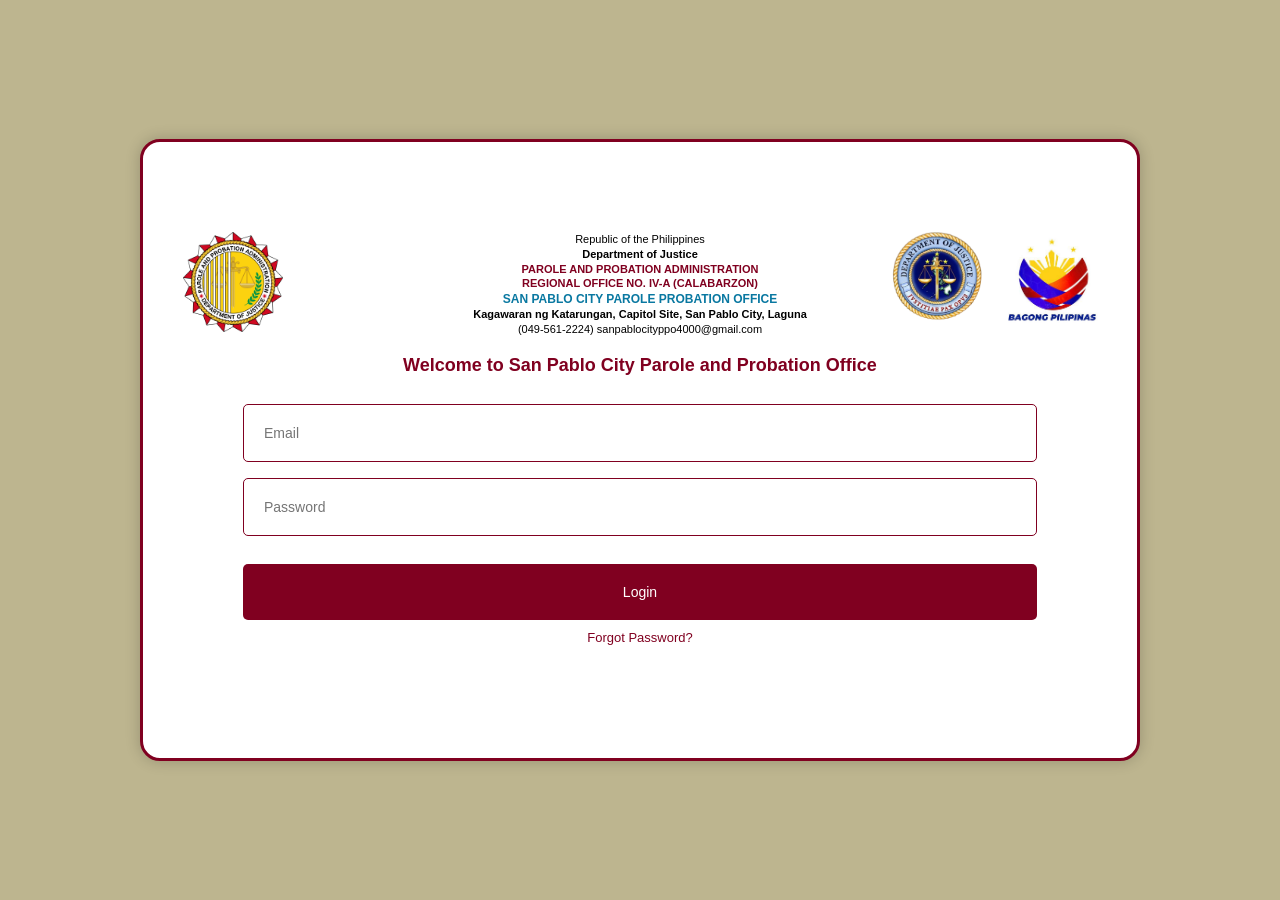
<file: index.html>
<!DOCTYPE html>
<html lang="en">
<head>
  <meta charset="UTF-8" />
  <meta name="viewport" content="width=device-width, initial-scale=1.0" />
  <title>Login - San Pablo City PPO</title>
  <link rel="stylesheet" href="login.css" />
  <link rel="icon" type="image/png" href="favicon.png">
</head>
<body>

  <div class="login-box">
    <div class="login-header">
      <img src="DOJ-PPA LOGO.png" alt="PPA Logo" class="login-logo-left" />

      <div class="login-header-text">
        <div>Republic of the Philippines</div>
        <div class="bold-line">Department of Justice</div>
        <div><strong>PAROLE AND PROBATION ADMINISTRATION</strong></div>
        <div><strong>REGIONAL OFFICE NO. IV-A (CALABARZON)</strong></div>
        <div class="main-office">SAN PABLO CITY PAROLE PROBATION OFFICE</div>
        <div class="bold-line">Kagawaran ng Katarungan, Capitol Site, San Pablo City, Laguna</div>
        <div>(049-561-2224) sanpablocityppo4000@gmail.com</div>
      </div>

      <img src="OIP.png" alt="Office Logo" class="login-logo-new" />
      <img src="doj.png" alt="DOJ Logo" class="login-logo-right" />
    </div>

    <h2>Welcome to San Pablo City Parole and Probation Office</h2>

    <input type="text" id="email" placeholder="Email" autocomplete="username" />
    <input type="password" id="password" placeholder="Password" autocomplete="current-password" />

    <button type="button" id="loginBtn" onclick="login()">Login</button>
    <p class="forgot-link" onclick="openForgot()">Forgot Password?</p>
  </div>

  <!-- FORGOT / RESET MODAL -->
  <div id="forgotModal" class="modal" style="display:none;">
    <div class="modal-content">
      <h3>Reset Password</h3>

      <!-- Step 1: Email -->
      <input type="text" id="otpEmail" placeholder="Enter your email" />
      <button type="button" id="sendOtpBtn" onclick="sendOTP()">Send OTP</button>

      <!-- Step 2: OTP -->
      <div id="otpSection" style="display:none; margin-top:10px;">
        <input type="text" id="otpInput" placeholder="Enter OTP" />
        <button type="button" id="verifyOtpBtn" onclick="verifyOTP()">Verify OTP</button>
      </div>

      <!-- Step 3: New Password -->
      <div id="resetSection" style="display:none; margin-top:10px;">
        <input type="password" id="newPassword" placeholder="New Password (min 8 characters)" />
        <input type="password" id="confirmPassword" placeholder="Confirm New Password" />
        <button type="button" id="resetPasswordBtn" onclick="resetPassword()">Reset Password</button>
      </div>

      <button type="button" class="close-btn" onclick="closeForgot()">Close</button>
    </div>
  </div>

  <script>
    const API_BASE = "https://doj-backend-inqm.onrender.com";

    let resetToken = "";
    let otpVerified = false;

    (function checkExistingLogin() {
      const token = localStorage.getItem("token");
      if (token) {
        // window.location.href = "masterlist.html";
      }
    })();

    function setButtonLoading(buttonId, isLoading, loadingText, normalText) {
      const btn = document.getElementById(buttonId);
      if (!btn) return;
      btn.disabled = isLoading;
      btn.textContent = isLoading ? loadingText : normalText;
    }

    function openForgot() {
      document.getElementById("forgotModal").style.display = "flex";
      resetForgotState(false);
    }

    function closeForgot() {
      document.getElementById("forgotModal").style.display = "none";
      resetForgotState(true);
    }

    function resetForgotState(clearEmail) {
      otpVerified = false;
      resetToken = "";

      if (clearEmail) document.getElementById("otpEmail").value = "";
      document.getElementById("otpInput").value = "";
      document.getElementById("newPassword").value = "";
      document.getElementById("confirmPassword").value = "";

      document.getElementById("otpSection").style.display = "none";
      document.getElementById("resetSection").style.display = "none";
    }

    async function safeJson(res) {
      try {
        return await res.json();
      } catch {
        return {};
      }
    }

    async function sendOTP() {
      const email = document.getElementById("otpEmail").value.trim();

      if (email === "") {
        alert("Please enter your email.");
        return;
      }

      otpVerified = false;
      resetToken = "";
      document.getElementById("otpInput").value = "";
      document.getElementById("newPassword").value = "";
      document.getElementById("confirmPassword").value = "";
      document.getElementById("resetSection").style.display = "none";

      try {
        setButtonLoading("sendOtpBtn", true, "Sending...", "Send OTP");

        const res = await fetch(`${API_BASE}/api/forgot-password`, {
          method: "POST",
          headers: { "Content-Type": "application/json" },
          body: JSON.stringify({ email })
        });

        const data = await safeJson(res);

        if (!res.ok) {
          alert(data.message || "Failed to send OTP.");
          return;
        }

        alert(data.message || "If that email exists, we sent an OTP.");
        document.getElementById("otpSection").style.display = "block";
      } catch (err) {
        console.error("sendOTP error:", err);
        alert("Cannot connect to server.");
      } finally {
        setButtonLoading("sendOtpBtn", false, "Sending...", "Send OTP");
      }
    }

    async function verifyOTP() {
      const email = document.getElementById("otpEmail").value.trim();
      const otp = document.getElementById("otpInput").value.trim();

      if (email === "") {
        alert("Please enter your email.");
        return;
      }

      if (otp === "") {
        alert("Enter the OTP.");
        return;
      }

      try {
        setButtonLoading("verifyOtpBtn", true, "Verifying...", "Verify OTP");

        const res = await fetch(`${API_BASE}/api/verify-otp`, {
          method: "POST",
          headers: { "Content-Type": "application/json" },
          body: JSON.stringify({ email, otp })
        });

        const data = await safeJson(res);

        if (!res.ok) {
          alert(data.message || "Invalid OTP.");
          return;
        }

        resetToken = data.resetToken || "";
        if (!resetToken) {
          alert("OTP verified but no reset token received.");
          return;
        }

        otpVerified = true;
        alert("OTP verified. Please set your new password.");
        document.getElementById("resetSection").style.display = "block";
      } catch (err) {
        console.error("verifyOTP error:", err);
        alert("Server error.");
      } finally {
        setButtonLoading("verifyOtpBtn", false, "Verifying...", "Verify OTP");
      }
    }

    async function resetPassword() {
      if (!otpVerified || !resetToken) {
        alert("Please verify OTP first.");
        return;
      }

      const newPassword = document.getElementById("newPassword").value;
      const confirmPassword = document.getElementById("confirmPassword").value;

      if (newPassword.trim() === "" || confirmPassword.trim() === "") {
        alert("Please enter and confirm your new password.");
        return;
      }

      if (newPassword !== confirmPassword) {
        alert("Passwords do not match.");
        return;
      }

      if (newPassword.length < 8) {
        alert("Password must be at least 8 characters.");
        return;
      }

      try {
        setButtonLoading("resetPasswordBtn", true, "Resetting...", "Reset Password");

        const res = await fetch(`${API_BASE}/api/reset-password`, {
          method: "POST",
          headers: { "Content-Type": "application/json" },
          body: JSON.stringify({ resetToken, newPassword })
        });

        const data = await safeJson(res);

        if (!res.ok) {
          alert(data.message || "Password reset failed.");
          return;
        }

        alert(data.message || "Password updated successfully.");

        const email = document.getElementById("otpEmail").value.trim();
        document.getElementById("email").value = email;
        document.getElementById("password").value = "";

        closeForgot();
      } catch (err) {
        console.error("resetPassword error:", err);
        alert("Cannot connect to server.");
      } finally {
        setButtonLoading("resetPasswordBtn", false, "Resetting...", "Reset Password");
      }
    }

    async function login() {
      const email = document.getElementById("email").value.trim();
      const password = document.getElementById("password").value.trim();

      if (email === "" || password === "") {
        alert("Both email and password are required.");
        return;
      }

      try {
        setButtonLoading("loginBtn", true, "Logging in...", "Login");

        const res = await fetch(`${API_BASE}/api/login`, {
          method: "POST",
          headers: { "Content-Type": "application/json" },
          body: JSON.stringify({ email, password })
        });

        const data = await safeJson(res);

        if (!res.ok) {
          alert(data.message || "Login failed.");
          return;
        }

        localStorage.setItem("token", data.token);
        localStorage.setItem("userEmail", data.user?.email || email);
        localStorage.setItem("userId", String(data.user?.id || ""));

        window.location.href = "masterlist.html";
      } catch (err) {
        console.error("login error:", err);
        alert("Cannot connect to backend. Make sure backend is running.");
      } finally {
        setButtonLoading("loginBtn", false, "Logging in...", "Login");
      }
    }

    document.getElementById("forgotModal").addEventListener("click", function (e) {
      if (e.target === this) closeForgot();
    });

    document.addEventListener("keydown", function (e) {
      const modalOpen = document.getElementById("forgotModal").style.display === "flex";

      if (!modalOpen && e.key === "Enter") {
        login();
      }
    });
  </script>
</body>
</html>
</file>
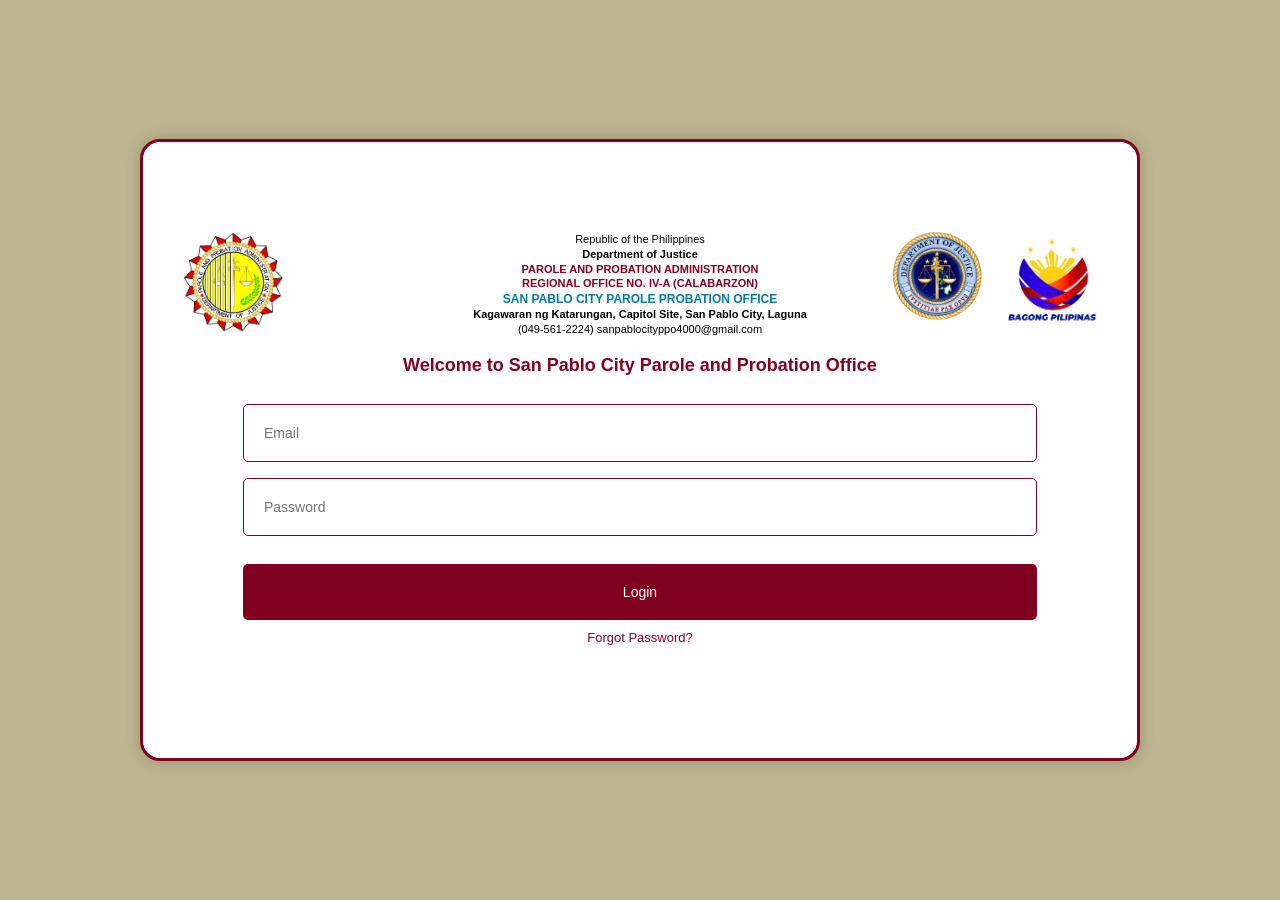
<file: masterlist.html>
<!DOCTYPE html>
<html lang="en">
<head>
  <meta charset="UTF-8">
  <title>San Pablo City Parole and Probation Office</title>
  <link rel="stylesheet" href="style.css">
  <link rel="icon" type="image/png" href="favicon.png">
</head>
<body>

<div class="container">

  <!-- UPPER RIGHT LOGOS WRAPPER -->
  <div class="top-right-logos">
    <img src="doj.png" alt="Second Logo">
    <img src="OIP.png" alt="Right Logo">
  </div>

  <div class="header">
    <div class="header-top">
      <img src="DOJ-PPA LOGO.png" alt="Office Logo" class="logo">
      <div class="header-text">
        <h1>Republic of the Philippines</h1>
        <h2>Department of Justice</h2>
        <h3>PAROLE AND PROBATION ADMINISTRATION</h3>
        <h4>REGIONAL OFFICE NO. IV-A (CALABARZON)</h4>
        <h5>SAN PABLO CITY PAROLE & PROBATION OFFICE</h5>
        <h6>Kagawaran ng Katarungan, Capitol Site, San Pablo City, Laguna</h6>
        <h7>(049-561-2224) sanpablocityppo4000@gmail.com</h7>
      </div>
    </div>
  </div>

  <!-- MASTERLIST TITLE -->
  <div class="masterlist-title-box">
    <div class="masterlist-title">SAN PABLO CITY OFFICE ORDER MASTERLIST</div>
    <div class="masterlist-divider"></div>
  </div>

  <div class="year-tabs-bar">
    <div class="year-controls">
      <div class="year-select">
        <select id="yearSelect">
          <option value="" disabled selected>Select Year</option>
        </select>
      </div>

      <label class="archived-toggle">
        <input type="checkbox" id="showArchivedToggle" />
        <span>Show Archived</span>
      </label>
    </div>

    <div class="search-box">
      <div class="menu-wrapper">
        <button class="menu-btn" onclick="toggleMenu()">⋮</button>
        <div class="menu-dropdown" id="menuDropdown">
          <div class="menu-item" onclick="logout()">Logout</div>
        </div>
      </div>

      <input type="text" id="searchSurname" placeholder="Search by Surname" oninput="filterBySurname()">
      <button type="button" class="clear-search" onclick="clearSearch()">Clear</button>
    </div>
  </div>

  <input type="hidden" id="activeYear" value="">

  <!-- FORM SECTION -->
  <div class="form-section">

    <div class="section-box investigation-box">
      <div class="section-box-title">INVESTIGATION</div>
      <div class="investigation-grid">

        <!-- PI/CPI dropdown + number input -->
        <div class="combo-field" id="referralCombo" style="grid-column: span 2;">
          <select id="referralType">
            <option value="" disabled selected>New Referrals Received</option>
            <option value="PI">PI</option>
            <option value="CPI">CPI</option>
          </select>
          <input type="text" id="referralNumber" placeholder="PI or CPI No.">
        </div>

        <!-- CPI-only fields -->
        <div id="cpiFields" style="display:none; grid-column: span 2;">
          <label for="requestingOffice" style="display:block; font-size:12px; margin:6px 0 4px;">Requesting Office</label>
          <input type="text" id="requestingOffice" placeholder="Requesting Office">

          <label for="serviceRequested" style="display:block; font-size:12px; margin:10px 0 4px;">Service Requested</label>
          <select id="serviceRequested">
            <option value="" disabled selected>Select Service Requested</option>
            <option value="Full blown">Full blown</option>
            <option value="Simple CI">Simple CI</option>
          </select>

          <label for="dateSubmitted" style="display:block; font-size:12px; margin:10px 0 4px;">Date Submitted</label>
          <input type="date" id="dateSubmitted">
        </div>

        <!-- Original input preserved for backend compatibility -->
        <input type="text" id="referral" placeholder="New Referrals Received">
        <input type="text" id="petitioner" placeholder="Petitioner's Name">
        <input type="text" id="address" placeholder="Address">
        <input type="text" id="ccno" placeholder="CC. No.">
        <input type="text" id="court" placeholder="Court of Origin">
        <input type="text" id="offense" placeholder="Offense">
        <input type="text" id="sentence" placeholder="Sentence">
        <input type="date" id="dateReceived" class="date-received" data-placeholder="Date Received" required>
        <input type="date" id="dateOfOrder" class="date-received" data-placeholder="Date of Order" required>
        <input type="text" id="officer" placeholder="Investigating Officer">
      </div>
    </div>

    <div class="section-box psir-box">
      <div class="section-box-title psir-title">PSIR SUBMITTED</div>
      <div class="psir-grid">
        <div class="combo-field" id="psirCombo">
          <select id="psirType">
            <option value="">Select</option>
            <option value="PSIR">PSIR/Grant</option>
            <option value="Denial">Denial</option>
            <option value="Withdraw">Withdraw</option>
            <option value="Cancel">Cancel</option>
          </select>
          <input type="date" id="psirSelectedDate" class="psir-date" data-placeholder="Date" required>
        </div>

        <input type="hidden" id="psirDate" value="">
        <input type="hidden" id="denialDate" value="">
        <input type="hidden" id="withdrawDate" value="">
        <input type="hidden" id="cancelDate" value="">
      </div>
    </div>

    <div class="section-box probation-box">
      <div class="section-box-title probation-title">PROBATION SUPERVISION &amp; PROBATION PERIOD</div>
      <div class="probation-grid">

        <!-- Docket No combo -->
        <div class="combo-field" id="docketCombo">
          <select id="docketType">
            <option value="" disabled selected>Docket No.</option>
            <option value="PS">PS</option>
            <option value="CPS">CPS</option>
          </select>
          <input type="text" id="docketNumber" placeholder="PS or CPS No.">
        </div>

        <!-- CPS-only field -->
        <div id="cpsFields" style="display:none; grid-column: span 2;">
          <label for="cpsRequestingOffice" style="display:block; font-size:12px; margin:6px 0 4px;">Requesting Office</label>
          <input type="text" id="cpsRequestingOffice" placeholder="Requesting Office">
        </div>

        <input type="text" id="docketNo" placeholder="Docket No.">

        <input type="text" id="classification" placeholder="Classification">
        <input type="text" id="supervisingOfficer" placeholder="Supervising Officer">
        <input type="date" id="dateReceivedPPO" class="probation-date probation-date-ppo" data-placeholder="Date Received by the PPO" required>
        <input type="date" id="probationStarts" class="probation-date probation-date-starts" data-placeholder="Starts" required>
        <input type="date" id="probationEnds" class="probation-date probation-date-ends" data-placeholder="Ends" required>
      </div>
    </div>

    <div class="section-box final-report-box">
      <div class="section-box-title final-report-title">FINAL REPORT</div>
      <div class="final-report-grid">

        <div class="combo-field" id="finalTerminationCombo">
          <select id="finalTerminationType" required>
            <option value="" disabled selected>Termination Type</option>
            <option value="Full Term">Full Term</option>
            <option value="Early Termination">Early Termination</option>
            <option value="Died">Died</option>
          </select>
          <input type="date" id="finalTerminationDate" data-placeholder="Date" required>
        </div>

        <div class="combo-field combo-field-3" id="finalRevocationCombo">
          <select id="finalRevocationType" required>
            <option value="" disabled selected>Revocation Type</option>
            <option value="Abscond">Abscond</option>
            <option value="Commission of Another Offense">Commission of Another Offense</option>
            <option value="Violation of Probation Conditions">Violation of Probation Conditions</option>
            <option value="Others (Specify)">Others (Specify)</option>
          </select>
          <input type="date" id="finalRevocationDate" data-placeholder="Date" required>
          <input type="text" id="finalRevocationOther" placeholder="Specify..." style="display:none;">
        </div>

        <input type="date" id="finalExtension" data-placeholder="Extension of Probation Period" required>
      </div>
    </div>

    <div class="section-box termination-box">
      <div class="section-box-title termination-title">TERMINATION</div>
      <div class="termination-grid">

        <div class="combo-field" id="terminationTypeCombo">
          <select id="terminationTypeSelect">
            <option value="" disabled selected>Termination Type</option>
            <option value="Full Term">Full Term</option>
            <option value="Denied">Denied</option>
            <option value="Withdrawn">Withdrawn</option>
            <option value="Early Termination">Early Termination</option>
            <option value="Died">Died</option>
          </select>
          <input type="date" id="terminationDate" data-placeholder="Date" required>
        </div>

        <div class="combo-field combo-field-3" id="terminationRevocationCombo">
          <select id="revocationType" required>
            <option value="" disabled selected>Revocation type</option>
            <option value="Abscond">Abscond</option>
            <option value="Commission of Another Offense">Commission of Another Offense</option>
            <option value="Violation of Probation Conditions">Violation of Probation Conditions</option>
            <option value="Others (Specify)">Others (Specify)</option>
          </select>

          <input type="date" id="revocationDate" data-placeholder="Date" required>
          <input type="text" id="revocationTypeOther" placeholder="Specify..." style="display:none;">
        </div>

        <input type="date" id="extensionProbationPeriod" data-placeholder="Extension of Probation Period" required>

        <div class="combo-field" id="terminationTransferCombo">
          <input type="text" id="terminationTransfer" placeholder="Transfer to Other Courts/PPOS">
          <input type="date" id="terminationTransferDate" data-placeholder="Date" required>
        </div>

      </div>
    </div>

    <button type="button" class="add-record-btn" onclick="confirmAddRecord()">Add Record</button>
  </div>

  <div class="table-wrapper">
    <table id="dataTable">
      <thead>
      <tr>
        <th colspan="11" class="group-row">INVESTIGATION</th>
        <th colspan="4" class="psir-date-row">PSIR DATE SUBMITTED TO COURT</th>
        <th colspan="4" class="probation-row">PROBATION SUPERVISION</th>
        <th colspan="2" class="probation-period-row">PROBATION PERIOD</th>
        <th colspan="3" class="final-report-row">FINAL REPORT</th>
        <th colspan="4" class="termination-row">TERMINATION</th>
        <th rowspan="2" class="actions-col">ACTIONS</th>
        <th style="display:none;">ACTIONS</th>
      </tr>

      <tr>
        <th>No.</th>
        <th>New Referrals Received</th>
        <th>Petitioner's Name</th>
        <th>Address</th>
        <th>CC. No.</th>
        <th>Court of Origin</th>
        <th>Offense</th>
        <th>Sentence</th>
        <th>Date Received</th>
        <th>Date of Order</th>
        <th>Investigating Officer</th>

        <th>PSIR/Grant</th>
        <th>Denial</th>
        <th>Withdraw</th>
        <th>Cancel</th>

        <th>Docket No.</th>
        <th>Classification</th>
        <th>Supervising Officer</th>
        <th>Date Received by the PPO</th>

        <th>Starts</th>
        <th>Ends</th>

        <th>Termination</th>
        <th>Revocation</th>
        <th>Extension of Probation Period</th>

        <th>Termination</th>
        <th>Revocation</th>
        <th>Extension of Probation Period</th>
        <th>Transfer to Other Courts/PPOS/Date</th>

        <th style="display:none;">Actions</th>
      </tr>
      </thead>

      <tbody></tbody>
    </table>
  </div>

  <img src="logoleftlower.png" alt="Lower Left Logo" class="bottom-left-logo">

  <div class="bottom-right-wrapper">
    <img src="ISO 9001 LOGO - 2025.png" alt="Lower Right Logo" class="bottom-right-logo">
    <div class="iso-text"> ISO 9001:2015<br>
      Certificate No.: PHP QMS 25 93 0254 - 20
    </div>
  </div>

</div>

<script>
/* ================================
   AUTH CHECK
   ================================ */
const token = localStorage.getItem("token");
if (!token) {
  alert("You must login first.");
  window.location.href = "login.html";
}

const API_BASE = "https://doj-backend-inqm.onrender.com";

function logout() {
  localStorage.removeItem("token");
  window.location.href = "login.html";
}

async function confirmAddRecord() {
  const ok = confirm("Are you sure you want to save?");
  if (!ok) return;

  try {
    await addRecord();
  } catch (err) {
    console.error(err);
    alert("Save failed. Check console (F12).");
  }
}

function toggleMenu() {
  const menu = document.getElementById("menuDropdown");
  menu.style.display = menu.style.display === "block" ? "none" : "block";
}

document.addEventListener("click", function(event) {
  const menu = document.getElementById("menuDropdown");
  const button = document.querySelector(".menu-btn");
  if (!button.contains(event.target) && !menu.contains(event.target)) {
    menu.style.display = "none";
  }
});

function getActiveYear() {
  return document.getElementById("activeYear").value;
}

/* =====================================================
   CACHE / HELPERS
   ===================================================== */
let recordsCache = new Map();

function getRecordId(r) {
  const id = r?.id ?? r?._id ?? r?.record_id ?? r?.recordId;
  return id != null ? String(id) : "";
}

function escapeHtml(str = "") {
  return String(str)
    .replaceAll("&", "&amp;")
    .replaceAll("<", "&lt;")
    .replaceAll(">", "&gt;")
    .replaceAll('"', "&quot;")
    .replaceAll("'", "&#039;");
}

function pick(r, snake, camel) {
  if (!r) return "";
  return r[snake] ?? r[camel] ?? "";
}

/* =====================================================
   DATE HELPERS
   ===================================================== */
function formatDate(value) {
  if (!value) return "";

  const s = String(value).trim();

  if (/^\d{4}-\d{2}-\d{2}$/.test(s)) return s;

  if (s.includes("T")) {
    const d = new Date(s);
    if (isNaN(d)) return "";

    const yyyy = d.getFullYear();
    const mm = String(d.getMonth() + 1).padStart(2, "0");
    const dd = String(d.getDate()).padStart(2, "0");
    return `${yyyy}-${mm}-${dd}`;
  }

  const d = new Date(s);
  if (isNaN(d)) return "";

  const yyyy = d.getFullYear();
  const mm = String(d.getMonth() + 1).padStart(2, "0");
  const dd = String(d.getDate()).padStart(2, "0");
  return `${yyyy}-${mm}-${dd}`;
}

function toNoonUTCDate(value) {
  const d = formatDate(value);
  if (!d) return "";
  return `${d}T12:00:00.000Z`;
}

/* =====================================================
   SORT MASTERLIST BY NEW REFERRALS RECEIVED NUMBER
   - does NOT depend on date_received
   - finds the first number anywhere in the referral text
   - examples:
     "PI 61" -> 61
     "CPI 7" -> 7
     "61" -> 61
     "CPI No. 12 - Requesting Office: ..." -> 12
   ===================================================== */
function extractReferralSortValue(referralValue) {
  const raw = String(referralValue || "").trim();
  const upper = raw.toUpperCase();

  if (!raw) {
    return {
      hasNumber: false,
      typeOrder: 99,
      number: Number.MAX_SAFE_INTEGER,
      text: ""
    };
  }

  const typeMatch = upper.match(/\b(PI|CPI)\b/);
  const numberMatch = raw.match(/(\d+)/);

  return {
    hasNumber: !!numberMatch,
    typeOrder: typeMatch ? (typeMatch[1] === "PI" ? 0 : 1) : 2,
    number: numberMatch ? Number(numberMatch[1]) : Number.MAX_SAFE_INTEGER,
    text: raw.toLowerCase()
  };
}

function sortRecordsByReferral(records) {
  return [...records].sort((a, b) => {
    const referralA = pick(a, "referral", "referral");
    const referralB = pick(b, "referral", "referral");

    const aVal = extractReferralSortValue(referralA);
    const bVal = extractReferralSortValue(referralB);

    if (aVal.hasNumber !== bVal.hasNumber) {
      return aVal.hasNumber ? -1 : 1;
    }

    if (aVal.number !== bVal.number) {
      return aVal.number - bVal.number;
    }

    if (aVal.typeOrder !== bVal.typeOrder) {
      return aVal.typeOrder - bVal.typeOrder;
    }

    const textCompare = aVal.text.localeCompare(bVal.text, undefined, {
      numeric: true,
      sensitivity: "base"
    });
    if (textCompare !== 0) return textCompare;

    const petitionerA = String(pick(a, "petitioner", "petitioner") || "");
    const petitionerB = String(pick(b, "petitioner", "petitioner") || "");
    return petitionerA.localeCompare(petitionerB, undefined, {
      sensitivity: "base"
    });
  });
}

/* =====================================================
   LOAD RECORDS
   ===================================================== */
async function loadYearData(year) {
  const showArchived = document.getElementById("showArchivedToggle")?.checked ? "1" : "0";

  const res = await fetch(`${API_BASE}/api/records/${year}?includeArchived=${showArchived}`, {
    headers: { Authorization: `Bearer ${token}` }
  });

  if (!res.ok) {
    const msg = await res.text().catch(() => "");
    throw new Error(`Failed to load records (${res.status}): ${msg}`);
  }

  const records = await res.json();
  return sortRecordsByReferral(records);
}

/* =====================================================
   RENDER TABLE
   ===================================================== */
async function renderTableForYear(year) {
  const tbody = document.querySelector("#dataTable tbody");
  tbody.innerHTML = "";
  recordsCache.clear();

  const records = await loadYearData(year);

  for (const r of records) {
    const id = getRecordId(r);
    if (!id) {
      console.warn("Skipping record with NO id:", r);
      continue;
    }

    recordsCache.set(id, r);

    const archived = !!pick(r, "archived", "archived");

    const row = tbody.insertRow();
    row.dataset.id = id;
    row.dataset.archived = archived ? "1" : "0";
    if (archived) row.style.opacity = "0.6";

    row.innerHTML = `
      <td></td>

      <td>${escapeHtml(pick(r, "referral", "referral"))}</td>
      <td>${escapeHtml(pick(r, "petitioner", "petitioner"))}</td>
      <td>${escapeHtml(pick(r, "address", "address"))}</td>
      <td>${escapeHtml(pick(r, "ccno", "ccno"))}</td>
      <td>${escapeHtml(pick(r, "court", "court"))}</td>
      <td>${escapeHtml(pick(r, "offense", "offense"))}</td>
      <td>${escapeHtml(pick(r, "sentence", "sentence"))}</td>
      <td>${escapeHtml(formatDate(pick(r, "date_received", "dateReceived")))}</td>
      <td>${escapeHtml(formatDate(pick(r, "date_of_order", "dateOfOrder")))}</td>
      <td>${escapeHtml(pick(r, "officer", "officer"))}</td>

      <td>${escapeHtml(formatDate(pick(r, "psir_date", "psirDate")))}</td>
      <td>${escapeHtml(formatDate(pick(r, "denial_date", "denialDate")))}</td>
      <td>${escapeHtml(formatDate(pick(r, "withdraw_date", "withdrawDate")))}</td>
      <td>${escapeHtml(formatDate(pick(r, "cancel_date", "cancelDate")))}</td>

      <td>${escapeHtml(pick(r, "docket_no", "docketNo"))}</td>
      <td>${escapeHtml(pick(r, "classification", "classification"))}</td>
      <td>${escapeHtml(pick(r, "supervising_officer", "supervisingOfficer"))}</td>
      <td>${escapeHtml(formatDate(pick(r, "date_received_ppo", "dateReceivedPPO")))}</td>

      <td>${escapeHtml(formatDate(pick(r, "probation_starts", "probationStarts")))}</td>
      <td>${escapeHtml(formatDate(pick(r, "probation_ends", "probationEnds")))}</td>

      <td>${escapeHtml(pick(r, "final_termination", "finalTermination"))}</td>
      <td>${escapeHtml(pick(r, "final_revocation", "finalRevocation"))}</td>
      <td>${escapeHtml(formatDate(pick(r, "final_extension", "finalExtension")))}</td>

      <td>${escapeHtml(pick(r, "termination_type", "terminationType"))}</td>
      <td>${escapeHtml(pick(r, "termination_revocation", "terminationRevocation"))}</td>
      <td>${escapeHtml(formatDate(pick(r, "extension_probation_period", "extensionProbationPeriod")))}</td>
      <td>${escapeHtml(pick(r, "termination_transfer_combined", "terminationTransferCombined"))}</td>

      <td>
        <button type="button" onclick="startEditRow('${escapeHtml(id)}')">Edit</button>
        <button type="button" onclick="confirmDeleteRecord('${escapeHtml(id)}')" style="margin-left:6px;">Delete</button>
        <button type="button" onclick="toggleArchiveRecord('${escapeHtml(id)}')" style="margin-left:6px;">
          ${archived ? "Unarchive" : "Archive"}
        </button>
      </td>
    `;
  }

  filterBySurname();
  updateNumbers();
}

/* =====================================================
   YEAR DROPDOWN
   ===================================================== */
function initUnlimitedYearDropdown() {
  const yearSelect = document.getElementById("yearSelect");
  const activeYearInput = document.getElementById("activeYear");

  function generateYearOptions() {
    const currentYear = new Date().getFullYear();
    const startYear = 1990;
    const endYear = currentYear + 20;

    for (let y = endYear; y >= startYear; y--) {
      const option = document.createElement("option");
      option.value = String(y);
      option.textContent = String(y);
      yearSelect.appendChild(option);
    }

    const customOption = document.createElement("option");
    customOption.value = "custom";
    customOption.textContent = "Other Year...";
    yearSelect.appendChild(customOption);
  }

  function setActiveYear(year) {
    activeYearInput.value = year;
    localStorage.setItem("last_selected_year", year);
    renderTableForYear(year).catch(err => {
      console.error(err);
      alert(err.message || "Failed to load year data.");
    });
  }

  function addCustomYear(year) {
    year = String(year).trim();

    if (!/^\d{4}$/.test(year)) {
      alert("Invalid year. Please enter a 4-digit year (Example: 2035).");
      yearSelect.value = "";
      return;
    }

    if (![...yearSelect.options].some(o => o.value === year)) {
      const newOption = document.createElement("option");
      newOption.value = year;
      newOption.textContent = year;
      yearSelect.insertBefore(newOption, yearSelect.lastElementChild);
    }

    yearSelect.value = year;
    setActiveYear(year);
  }

  yearSelect.addEventListener("change", function() {
    if (this.value === "custom") {
      const customYear = prompt("Enter Year (Example: 2035):");
      if (customYear === null) {
        yearSelect.value = "";
        return;
      }
      addCustomYear(customYear);
      return;
    }

    if (!this.value) return;
    setActiveYear(this.value);
  });

  generateYearOptions();

  const lastYear = localStorage.getItem("last_selected_year");
  if (lastYear) {
    if (![...yearSelect.options].some(o => o.value === lastYear)) {
      const newOption = document.createElement("option");
      newOption.value = lastYear;
      newOption.textContent = lastYear;
      yearSelect.insertBefore(newOption, yearSelect.lastElementChild);
    }
    yearSelect.value = lastYear;
    setActiveYear(lastYear);
  }
}

/* =====================================================
   SEARCH / NUMBERING
   ===================================================== */
function getSurname(fullName) {
  if (!fullName) return "";
  const name = fullName.trim();

  if (name.includes(",")) return name.split(",")[0].trim().toLowerCase();

  const parts = name.split(/\s+/).filter(Boolean);
  return (parts.length ? parts[parts.length - 1] : "").toLowerCase();
}

function updateNumbers() {
  const rows = document.querySelectorAll("#dataTable tbody tr");
  let n = 0;
  for (const row of rows) {
    if (row.style.display === "none") continue;
    n++;
    row.cells[0].textContent = n;
  }
}

function filterBySurname() {
  const query = document.getElementById("searchSurname").value.trim().toLowerCase();
  const tbody = document.getElementById("dataTable").getElementsByTagName("tbody")[0];
  const rows = tbody.getElementsByTagName("tr");

  for (let i = 0; i < rows.length; i++) {
    const petitionerCell = rows[i].cells[2];
    const petitionerName = petitionerCell ? petitionerCell.textContent.trim() : "";
    const surname = getSurname(petitionerName);

    const match = query === "" ? true : surname.includes(query);
    rows[i].style.display = match ? "" : "none";
  }
  updateNumbers();
}

function clearSearch() {
  document.getElementById("searchSurname").value = "";
  filterBySurname();
  updateNumbers();
}

/* =====================================================
   PSIR
   ===================================================== */
(function initPsirDropdown() {
  const typeEl = document.getElementById("psirType");
  const dateEl = document.getElementById("psirSelectedDate");

  if (!typeEl || !dateEl) return;

  function assignDate() {
    const type = typeEl.value;
    const date = dateEl.value;

    document.getElementById("psirDate").value = "";
    document.getElementById("denialDate").value = "";
    document.getElementById("withdrawDate").value = "";
    document.getElementById("cancelDate").value = "";

    if (!type || !date) return;

    if (type === "PSIR") document.getElementById("psirDate").value = date;
    if (type === "Denial") document.getElementById("denialDate").value = date;
    if (type === "Withdraw") document.getElementById("withdrawDate").value = date;
    if (type === "Cancel") document.getElementById("cancelDate").value = date;
  }

  typeEl.addEventListener("change", assignDate);
  dateEl.addEventListener("change", assignDate);
})();

/* =====================================================
   TERMINATION REVOCATION
   ===================================================== */
(function initTerminationRevocationCombo() {
  const typeEl = document.getElementById("revocationType");
  const otherEl = document.getElementById("revocationTypeOther");
  if (!typeEl || !otherEl) return;

  function syncUI() {
    if (typeEl.value === "Others (Specify)") {
      otherEl.style.display = "block";
      otherEl.required = true;
      otherEl.focus();
    } else {
      otherEl.style.display = "none";
      otherEl.required = false;
      otherEl.value = "";
    }
  }

  typeEl.addEventListener("change", syncUI);
  syncUI();
})();

/* =====================================================
   FINAL REVOCATION
   ===================================================== */
(function initFinalRevocationCombo() {
  const typeEl = document.getElementById("finalRevocationType");
  const otherEl = document.getElementById("finalRevocationOther");
  if (!typeEl || !otherEl) return;

  function syncUI() {
    if (typeEl.value === "Others (Specify)") {
      otherEl.style.display = "block";
      otherEl.required = true;
      otherEl.focus();
    } else {
      otherEl.style.display = "none";
      otherEl.required = false;
      otherEl.value = "";
    }
  }

  typeEl.addEventListener("change", syncUI);
  syncUI();
})();

/* =====================================================
   REFERRAL COMBO
   ===================================================== */
(function initReferralCombo() {
  const oldReferralEl = document.getElementById("referral");
  const typeEl = document.getElementById("referralType");
  const numEl = document.getElementById("referralNumber");

  const cpiWrap = document.getElementById("cpiFields");
  const requestingOfficeEl = document.getElementById("requestingOffice");
  const serviceRequestedEl = document.getElementById("serviceRequested");
  const dateSubmittedEl = document.getElementById("dateSubmitted");

  if (!oldReferralEl || !typeEl || !numEl) return;

  oldReferralEl.style.display = "none";

  function syncOldReferralValue() {
    const type = (typeEl.value || "").trim();
    const num = (numEl.value || "").trim();

    let combined = [type, num].filter(Boolean).join(" ").trim();

    if (type === "CPI") {
      const ro = (requestingOfficeEl?.value || "").trim();
      const sr = (serviceRequestedEl?.value || "").trim();
      const ds = (dateSubmittedEl?.value || "").trim();

      const extras = [];
      if (ro) extras.push(`Requesting Office: ${ro}`);
      if (sr) extras.push(`Service Requested: ${sr}`);
      if (ds) extras.push(`Date Submitted: ${ds}`);

      if (extras.length) combined = `${combined} - ${extras.join(" - ")}`.trim();
    }

    oldReferralEl.value = combined;
  }

  function toggleCpiFields() {
    const isCpi = typeEl.value === "CPI";
    if (cpiWrap) cpiWrap.style.display = isCpi ? "block" : "none";

    if (!isCpi) {
      if (requestingOfficeEl) requestingOfficeEl.value = "";
      if (serviceRequestedEl) serviceRequestedEl.selectedIndex = 0;
      if (dateSubmittedEl) dateSubmittedEl.value = "";
    }
    syncOldReferralValue();
  }

  typeEl.addEventListener("change", toggleCpiFields);
  numEl.addEventListener("input", syncOldReferralValue);

  if (requestingOfficeEl) requestingOfficeEl.addEventListener("input", syncOldReferralValue);
  if (serviceRequestedEl) serviceRequestedEl.addEventListener("change", syncOldReferralValue);
  if (dateSubmittedEl) dateSubmittedEl.addEventListener("change", syncOldReferralValue);

  toggleCpiFields();
  syncOldReferralValue();
})();

/* =====================================================
   DOCKET COMBO
   ===================================================== */
(function initDocketCombo() {
  const oldDocketEl = document.getElementById("docketNo");
  const typeEl = document.getElementById("docketType");
  const numEl = document.getElementById("docketNumber");

  const cpsWrap = document.getElementById("cpsFields");
  const cpsRequestingOfficeEl = document.getElementById("cpsRequestingOffice");
  const terminationTypeSelect = document.getElementById("terminationTypeSelect");

  if (!oldDocketEl || !typeEl || !numEl) return;

  oldDocketEl.style.display = "none";

  function ensureOption(selectEl, value, label) {
    if (!selectEl) return;
    const exists = [...selectEl.options].some(o => o.value === value);
    if (!exists) {
      const opt = document.createElement("option");
      opt.value = value;
      opt.textContent = label ?? value;
      selectEl.appendChild(opt);
    }
  }

  function syncOldDocketValue() {
    const type = (typeEl.value || "").trim();
    const num = (numEl.value || "").trim();
    let combined = [type, num].filter(Boolean).join(" ").trim();

    if (type === "CPS") {
      const ro = (cpsRequestingOfficeEl?.value || "").trim();
      if (ro) combined = `${combined} - Requesting Office: ${ro}`.trim();
    }

    oldDocketEl.value = combined;
  }

  function toggleCpsFields() {
    const isCps = typeEl.value === "CPS";

    if (cpsWrap) cpsWrap.style.display = isCps ? "block" : "none";
    if (!isCps && cpsRequestingOfficeEl) cpsRequestingOfficeEl.value = "";

    if (terminationTypeSelect) {
      if (isCps) {
        ensureOption(terminationTypeSelect, "Terminated", "Terminated");
        terminationTypeSelect.value = "Terminated";
        terminationTypeSelect.disabled = true;
      } else {
        terminationTypeSelect.disabled = false;
        terminationTypeSelect.selectedIndex = 0;
      }
    }

    syncOldDocketValue();
  }

  typeEl.addEventListener("change", toggleCpsFields);
  numEl.addEventListener("input", syncOldDocketValue);
  if (cpsRequestingOfficeEl) cpsRequestingOfficeEl.addEventListener("input", syncOldDocketValue);

  toggleCpsFields();
  syncOldDocketValue();
})();

/* =====================================================
   ADD RECORD
   ===================================================== */
async function addRecord() {
  const activeYear = getActiveYear();
  if (!activeYear) {
    alert("Please select a year first.");
    return;
  }

  const referral = document.getElementById("referral").value;
  const petitioner = document.getElementById("petitioner").value;
  const address = document.getElementById("address").value;
  const ccno = document.getElementById("ccno").value;
  const court = document.getElementById("court").value;
  const offense = document.getElementById("offense").value;
  const sentence = document.getElementById("sentence").value;

  const dateReceived = document.getElementById("dateReceived").value;
  const dateOfOrder = document.getElementById("dateOfOrder").value;
  const officer = document.getElementById("officer").value;

  const psirDate = document.getElementById("psirDate").value;
  const denialDate = document.getElementById("denialDate").value;
  const withdrawDate = document.getElementById("withdrawDate").value;
  const cancelDate = document.getElementById("cancelDate").value;

  const docketNo = document.getElementById("docketNo").value;
  const classification = document.getElementById("classification").value;
  const supervisingOfficer = document.getElementById("supervisingOfficer").value;
  const dateReceivedPPO = document.getElementById("dateReceivedPPO").value;

  const probationStarts = document.getElementById("probationStarts").value;
  const probationEnds = document.getElementById("probationEnds").value;

  const finalTerminationType = document.getElementById("finalTerminationType").value;
  const finalTerminationDate = document.getElementById("finalTerminationDate").value;
  let finalTermination = "";
  if (finalTerminationType && finalTerminationDate) finalTermination = `${finalTerminationType} - ${finalTerminationDate}`;
  else if (finalTerminationType) finalTermination = finalTerminationType;
  else if (finalTerminationDate) finalTermination = finalTerminationDate;

  const finalRevocationType = document.getElementById("finalRevocationType").value;
  const finalRevocationDate = document.getElementById("finalRevocationDate").value;
  const finalRevocationOther = document.getElementById("finalRevocationOther").value.trim();
  let finalRevocation = "";

  if (finalRevocationType === "Others (Specify)" && finalRevocationOther) {
    finalRevocation = `${finalRevocationOther} - ${finalRevocationDate}`;
  } else if (finalRevocationType && finalRevocationDate) {
    finalRevocation = `${finalRevocationType} - ${finalRevocationDate}`;
  } else if (finalRevocationType) {
    finalRevocation = finalRevocationType;
  } else if (finalRevocationDate) {
    finalRevocation = finalRevocationDate;
  }

  const finalExtension = document.getElementById("finalExtension").value;

  const terminationTypeSelect = document.getElementById("terminationTypeSelect").value;
  const terminationDate = document.getElementById("terminationDate").value;
  let terminationType = "";
  if (terminationTypeSelect && terminationDate) terminationType = `${terminationTypeSelect} - ${terminationDate}`;
  else if (terminationTypeSelect) terminationType = terminationTypeSelect;
  else if (terminationDate) terminationType = terminationDate;

  let revocationType = document.getElementById("revocationType").value;
  const revocationDate = document.getElementById("revocationDate").value;
  const revocationTypeOther = document.getElementById("revocationTypeOther").value.trim();
  if (revocationType === "Others (Specify)" && revocationTypeOther) revocationType = revocationTypeOther;

  if (document.getElementById("revocationType").value === "Others (Specify)" && revocationTypeOther === "") {
    alert("Please specify the Termination Revocation type.");
    return;
  }

  let terminationRevocation = "";
  if (revocationType && revocationDate) terminationRevocation = `${revocationType} - ${revocationDate}`;
  else if (revocationType) terminationRevocation = revocationType;
  else if (revocationDate) terminationRevocation = revocationDate;

  const extensionProbationPeriod = document.getElementById("extensionProbationPeriod").value;

  const terminationTransfer = document.getElementById("terminationTransfer").value;
  const terminationTransferDate = document.getElementById("terminationTransferDate").value;

  let terminationTransferCombined = "";
  if (terminationTransfer && terminationTransferDate) terminationTransferCombined = `${terminationTransfer} - ${terminationTransferDate}`;
  else if (terminationTransfer) terminationTransferCombined = terminationTransfer;
  else if (terminationTransferDate) terminationTransferCombined = terminationTransferDate;

  if (ccno === "" || petitioner === "") {
    alert("CC. No. and Petitioner's Name are required.");
    return;
  }
  if (finalRevocationType === "Others (Specify)" && finalRevocationOther === "") {
    alert("Please specify the Revocation Type.");
    return;
  }

  const dateReceivedFixed = toNoonUTCDate(dateReceived);
  const dateOfOrderFixed = toNoonUTCDate(dateOfOrder);
  const psirDateFixed = toNoonUTCDate(psirDate);
  const denialDateFixed = toNoonUTCDate(denialDate);
  const withdrawDateFixed = toNoonUTCDate(withdrawDate);
  const cancelDateFixed = toNoonUTCDate(cancelDate);
  const dateReceivedPPOFixed = toNoonUTCDate(dateReceivedPPO);
  const probationStartsFixed = toNoonUTCDate(probationStarts);
  const probationEndsFixed = toNoonUTCDate(probationEnds);
  const finalExtensionFixed = toNoonUTCDate(finalExtension);
  const extensionProbationPeriodFixed = toNoonUTCDate(extensionProbationPeriod);
  const terminationTransferDateFixed = toNoonUTCDate(terminationTransferDate);

  const effectiveYear = dateReceived
    ? Number(formatDate(dateReceived).slice(0, 4))
    : Number(activeYear);

  const payload = {
    year: effectiveYear,
    referral, petitioner, address, ccno, court, offense, sentence,

    dateReceived: dateReceivedFixed,
    date_received: dateReceivedFixed,

    dateOfOrder: dateOfOrderFixed,
    date_of_order: dateOfOrderFixed,

    officer,

    psirDate: psirDateFixed,
    psir_date: psirDateFixed,

    denialDate: denialDateFixed,
    denial_date: denialDateFixed,

    withdrawDate: withdrawDateFixed,
    withdraw_date: withdrawDateFixed,

    cancelDate: cancelDateFixed,
    cancel_date: cancelDateFixed,

    docketNo,
    docket_no: docketNo,
    classification,

    supervisingOfficer,
    supervising_officer: supervisingOfficer,

    dateReceivedPPO: dateReceivedPPOFixed,
    date_received_ppo: dateReceivedPPOFixed,

    probationStarts: probationStartsFixed,
    probation_starts: probationStartsFixed,

    probationEnds: probationEndsFixed,
    probation_ends: probationEndsFixed,

    finalTermination,
    final_termination: finalTermination,

    finalRevocation,
    final_revocation: finalRevocation,

    finalExtension: finalExtensionFixed,
    final_extension: finalExtensionFixed,

    terminationType,
    termination_type: terminationType,

    terminationRevocation,
    termination_revocation: terminationRevocation,

    extensionProbationPeriod: extensionProbationPeriodFixed,
    extension_probation_period: extensionProbationPeriodFixed,

    terminationTransferCombined,
    termination_transfer_combined: terminationTransferCombined,

    terminationTransferDate: terminationTransferDateFixed
  };

  const res = await fetch(`${API_BASE}/api/records`, {
    method: "POST",
    headers: {
      "Content-Type": "application/json",
      Authorization: `Bearer ${token}`
    },
    body: JSON.stringify(payload)
  });

  const data = await res.json().catch(() => ({}));
  if (!res.ok) {
    alert(data.message || "Failed to save record.");
    return;
  }

  clearForm();
  await renderTableForYear(activeYear);
}

function clearForm() {
  document.getElementById("referral").value = "";
  document.getElementById("petitioner").value = "";
  document.getElementById("address").value = "";
  document.getElementById("ccno").value = "";
  document.getElementById("court").value = "";
  document.getElementById("offense").value = "";
  document.getElementById("sentence").value = "";
  document.getElementById("dateReceived").value = "";
  document.getElementById("dateOfOrder").value = "";
  document.getElementById("officer").value = "";

  document.getElementById("psirType").selectedIndex = 0;
  document.getElementById("psirSelectedDate").value = "";
  document.getElementById("psirDate").value = "";
  document.getElementById("denialDate").value = "";
  document.getElementById("withdrawDate").value = "";
  document.getElementById("cancelDate").value = "";

  document.getElementById("docketNo").value = "";

  const docketType = document.getElementById("docketType");
  const docketNumber = document.getElementById("docketNumber");
  if (docketType) docketType.selectedIndex = 0;
  if (docketNumber) docketNumber.value = "";

  const cpsFields = document.getElementById("cpsFields");
  const cpsRequestingOffice = document.getElementById("cpsRequestingOffice");
  if (cpsRequestingOffice) cpsRequestingOffice.value = "";
  if (cpsFields) cpsFields.style.display = "none";

  document.getElementById("classification").value = "";
  document.getElementById("supervisingOfficer").value = "";
  document.getElementById("dateReceivedPPO").value = "";

  document.getElementById("probationStarts").value = "";
  document.getElementById("probationEnds").value = "";

  document.getElementById("finalTerminationType").selectedIndex = 0;
  document.getElementById("finalTerminationDate").value = "";

  document.getElementById("finalRevocationType").selectedIndex = 0;
  document.getElementById("finalRevocationDate").value = "";
  document.getElementById("finalRevocationOther").value = "";
  document.getElementById("finalRevocationOther").style.display = "none";
  document.getElementById("finalRevocationOther").required = false;

  document.getElementById("finalExtension").value = "";

  document.getElementById("terminationTypeSelect").selectedIndex = 0;
  document.getElementById("terminationDate").value = "";
  document.getElementById("terminationTypeSelect").disabled = false;

  document.getElementById("revocationType").selectedIndex = 0;
  document.getElementById("revocationDate").value = "";
  document.getElementById("revocationTypeOther").value = "";
  document.getElementById("revocationTypeOther").style.display = "none";
  document.getElementById("revocationTypeOther").required = false;

  document.getElementById("extensionProbationPeriod").value = "";

  document.getElementById("terminationTransfer").value = "";
  document.getElementById("terminationTransferDate").value = "";

  const referralType = document.getElementById("referralType");
  const referralNumber = document.getElementById("referralNumber");
  const cpiFields = document.getElementById("cpiFields");
  const requestingOffice = document.getElementById("requestingOffice");
  const serviceRequested = document.getElementById("serviceRequested");
  const dateSubmitted = document.getElementById("dateSubmitted");

  if (referralType) referralType.selectedIndex = 0;
  if (referralNumber) referralNumber.value = "";
  if (requestingOffice) requestingOffice.value = "";
  if (serviceRequested) serviceRequested.selectedIndex = 0;
  if (dateSubmitted) dateSubmitted.value = "";
  if (cpiFields) cpiFields.style.display = "none";
}

/* =====================================================
   EDIT / SAVE / CANCEL
   ===================================================== */
function startEditRow(id) {
  id = String(id);
  const row = document.querySelector(`#dataTable tbody tr[data-id="${CSS.escape(id)}"]`);
  const r = recordsCache.get(id);
  if (!row) {
    alert("Edit failed: row not found.");
    return;
  }
  if (!r) {
    alert("Edit failed: record not found in cache.");
    return;
  }

  if (row.dataset.editing === "1") return;
  row.dataset.editing = "1";
  row.dataset.originalHtml = row.innerHTML;

  function inputText(value) {
    return `<input type="text" value="${escapeHtml(value || "")}">`;
  }
  function inputDate(value) {
    return `<input type="date" value="${escapeHtml(formatDate(value || ""))}">`;
  }

  row.cells[1].innerHTML = inputText(pick(r, "referral", "referral"));
  row.cells[2].innerHTML = inputText(pick(r, "petitioner", "petitioner"));
  row.cells[3].innerHTML = inputText(pick(r, "address", "address"));
  row.cells[4].innerHTML = inputText(pick(r, "ccno", "ccno"));
  row.cells[5].innerHTML = inputText(pick(r, "court", "court"));
  row.cells[6].innerHTML = inputText(pick(r, "offense", "offense"));
  row.cells[7].innerHTML = inputText(pick(r, "sentence", "sentence"));
  row.cells[8].innerHTML = inputDate(pick(r, "date_received", "dateReceived"));
  row.cells[9].innerHTML = inputDate(pick(r, "date_of_order", "dateOfOrder"));
  row.cells[10].innerHTML = inputText(pick(r, "officer", "officer"));

  row.cells[11].innerHTML = inputDate(pick(r, "psir_date", "psirDate"));
  row.cells[12].innerHTML = inputDate(pick(r, "denial_date", "denialDate"));
  row.cells[13].innerHTML = inputDate(pick(r, "withdraw_date", "withdrawDate"));
  row.cells[14].innerHTML = inputDate(pick(r, "cancel_date", "cancelDate"));

  row.cells[15].innerHTML = inputText(pick(r, "docket_no", "docketNo"));
  row.cells[16].innerHTML = inputText(pick(r, "classification", "classification"));
  row.cells[17].innerHTML = inputText(pick(r, "supervising_officer", "supervisingOfficer"));
  row.cells[18].innerHTML = inputDate(pick(r, "date_received_ppo", "dateReceivedPPO"));

  row.cells[19].innerHTML = inputDate(pick(r, "probation_starts", "probationStarts"));
  row.cells[20].innerHTML = inputDate(pick(r, "probation_ends", "probationEnds"));

  row.cells[21].innerHTML = inputText(pick(r, "final_termination", "finalTermination"));
  row.cells[22].innerHTML = inputText(pick(r, "final_revocation", "finalRevocation"));
  row.cells[23].innerHTML = inputDate(pick(r, "final_extension", "finalExtension"));

  row.cells[24].innerHTML = inputText(pick(r, "termination_type", "terminationType"));
  row.cells[25].innerHTML = inputText(pick(r, "termination_revocation", "terminationRevocation"));
  row.cells[26].innerHTML = inputDate(pick(r, "extension_probation_period", "extensionProbationPeriod"));
  row.cells[27].innerHTML = inputText(pick(r, "termination_transfer_combined", "terminationTransferCombined"));

  row.cells[28].innerHTML = `
    <button type="button" onclick="saveRowEdit('${escapeHtml(id)}')">Save</button>
    <button type="button" onclick="cancelRowEdit('${escapeHtml(id)}')" style="margin-left:6px;">Cancel</button>
  `;
}

function cancelRowEdit(id) {
  id = String(id);
  const row = document.querySelector(`#dataTable tbody tr[data-id="${CSS.escape(id)}"]`);
  if (!row) return;
  row.innerHTML = row.dataset.originalHtml || row.innerHTML;
  row.dataset.editing = "0";
  filterBySurname();
  updateNumbers();
}

async function saveRowEdit(id) {
  id = String(id);
  const row = document.querySelector(`#dataTable tbody tr[data-id="${CSS.escape(id)}"]`);
  if (!row) return;

  function valText(cellIndex) {
    const el = row.cells[cellIndex].querySelector("input");
    return el ? el.value.trim() : "";
  }
  function valDate(cellIndex) {
    const el = row.cells[cellIndex].querySelector('input[type="date"]');
    return el ? el.value : "";
  }

  const ccno = valText(4);
  const petitioner = valText(2);

  if (!ccno || !petitioner) {
    alert("CC. No. and Petitioner's Name are required.");
    return;
  }

  const ok = confirm("Save changes to this record?");
  if (!ok) return;

  const dr = toNoonUTCDate(valDate(8));
  const doo = toNoonUTCDate(valDate(9));
  const ps = toNoonUTCDate(valDate(11));
  const dd = toNoonUTCDate(valDate(12));
  const wd = toNoonUTCDate(valDate(13));
  const cd = toNoonUTCDate(valDate(14));

  const dppo = toNoonUTCDate(valDate(18));
  const ps1 = toNoonUTCDate(valDate(19));
  const pe1 = toNoonUTCDate(valDate(20));
  const fe = toNoonUTCDate(valDate(23));
  const epp = toNoonUTCDate(valDate(26));

  const editedDateReceived = valDate(8);
  const effectiveYear = editedDateReceived
    ? Number(formatDate(editedDateReceived).slice(0, 4))
    : Number(getActiveYear());

  const payload = {
    year: effectiveYear,
    referral: valText(1),
    petitioner: valText(2),
    address: valText(3),
    ccno,
    court: valText(5),
    offense: valText(6),
    sentence: valText(7),

    dateReceived: dr,
    date_received: dr,

    dateOfOrder: doo,
    date_of_order: doo,

    officer: valText(10),

    psirDate: ps,
    psir_date: ps,

    denialDate: dd,
    denial_date: dd,

    withdrawDate: wd,
    withdraw_date: wd,

    cancelDate: cd,
    cancel_date: cd,

    docketNo: valText(15),
    docket_no: valText(15),

    classification: valText(16),

    supervisingOfficer: valText(17),
    supervising_officer: valText(17),

    dateReceivedPPO: dppo,
    date_received_ppo: dppo,

    probationStarts: ps1,
    probation_starts: ps1,

    probationEnds: pe1,
    probation_ends: pe1,

    finalTermination: valText(21),
    final_termination: valText(21),

    finalRevocation: valText(22),
    final_revocation: valText(22),

    finalExtension: fe,
    final_extension: fe,

    terminationType: valText(24),
    termination_type: valText(24),

    terminationRevocation: valText(25),
    termination_revocation: valText(25),

    extensionProbationPeriod: epp,
    extension_probation_period: epp,

    terminationTransferCombined: valText(27),
    termination_transfer_combined: valText(27)
  };

  const res = await fetch(`${API_BASE}/api/records/${encodeURIComponent(id)}`, {
    method: "PUT",
    headers: {
      "Content-Type": "application/json",
      Authorization: `Bearer ${token}`
    },
    body: JSON.stringify(payload)
  });

  const data = await res.json().catch(() => ({}));
  if (!res.ok) {
    alert(data.message || "Update failed.");
    return;
  }

  await renderTableForYear(getActiveYear());
}

/* =====================================================
   DELETE
   ===================================================== */
async function confirmDeleteRecord(id) {
  id = String(id);
  const ok = confirm("Delete this record permanently?");
  if (!ok) return;

  const res = await fetch(`${API_BASE}/api/records/${encodeURIComponent(id)}`, {
    method: "DELETE",
    headers: { Authorization: `Bearer ${token}` }
  });

  const data = await res.json().catch(() => ({}));
  if (!res.ok) {
    alert(data.message || "Delete failed.");
    return;
  }

  await renderTableForYear(getActiveYear());
}

/* =====================================================
   ARCHIVE / UNARCHIVE
   ===================================================== */
async function toggleArchiveRecord(id) {
  id = String(id);
  const r = recordsCache.get(id);
  if (!r) {
    alert("Archive failed: record not found in cache.");
    return;
  }

  const nextArchived = !pick(r, "archived", "archived");
  const ok = confirm(nextArchived ? "Archive this record?" : "Unarchive this record?");
  if (!ok) return;

  const res = await fetch(`${API_BASE}/api/records/${encodeURIComponent(id)}/archive`, {
    method: "PATCH",
    headers: {
      "Content-Type": "application/json",
      Authorization: `Bearer ${token}`
    },
    body: JSON.stringify({ archived: nextArchived })
  });

  const data = await res.json().catch(() => ({}));
  if (!res.ok) {
    alert(data.message || `Archive action failed (${res.status}).`);
    return;
  }

  await renderTableForYear(getActiveYear());
}

/* =====================================================
   INIT
   ===================================================== */
document.addEventListener("DOMContentLoaded", function() {
  initUnlimitedYearDropdown();

  const toggle = document.getElementById("showArchivedToggle");
  if (toggle) {
    toggle.addEventListener("change", () => {
      const y = getActiveYear();
      if (y) renderTableForYear(y).catch(console.error);
    });
  }

  const style = document.createElement("style");
  style.textContent = `
    .top-right-logos, .bottom-right-wrapper, .bottom-left-logo { pointer-events:none; }
    .table-wrapper { position:relative; z-index:5; }
  `;
  document.head.appendChild(style);
});
</script>

</body>
</html>
</file>
<file: login.css>
body{
    font-family: Arial;
    background:#BDB58F;
    display:flex;
    justify-content:center;
    align-items:center;
    height:100vh;
    margin:0;
}

.login-box{
    position: relative;
    background:white;
    padding:90px 100px 100px;
    border-radius:20px;
    box-shadow:0 0 15px rgba(0,0,0,0.2);
    border:3px solid #800020;
    text-align:center;
    width:1000px;
    box-sizing:border-box;
}

/* =========================
   HEADER SECTION
   ========================= */

.login-header{
    position: relative;
    display:flex;
    align-items:center;
    justify-content:center;
    min-height:95px;
    margin-bottom:18px;
}

/* LEFT LOGO */
.login-logo-left{
    position:absolute;
    left: -60px;
    top:0;
    width:100px;
    height:auto;
}

/* NEW LOGO */
.login-logo-new{
    position:absolute;
    right:-70px;
    top: -8px;;
    width:110px;
    height:auto;
}

/* RIGHT LOGO */
.login-logo-right{
    position:absolute;
    right:50px;
    top:0;
    width:100px;
    height:auto;
}

/* CENTER TEXT */
.login-header-text{
    padding: 0 190px;
    font-size: 11px;
    line-height: 1.35;
    text-align: center;
    color: #000;
}

.login-header-text strong{
    color:#800020;
}

.login-header-text .main-office{
    font-size:12px;
    font-weight:bold;
    color:#0978a1;
}

h2{
    color:#800020;
    margin: 10px 0 20px;
    font-size:18px;
}

input{
    width:100%;
    padding:20px;
    margin:8px 0;
    border:1px solid #800020;
    border-radius:5px;
    box-sizing:border-box;
    font-size:14px;
}

button{
    width:100%;
    padding:20px;
    margin-top:20px;
    background:#800020;
    color:white;
    border:none;
    border-radius:5px;
    cursor:pointer;
    font-size:14px;
}

button:hover{
    background:#A52A2A;
}
.bold-line{
    font-weight: bold;
}
.forgot-link{
    margin-top:10px;
    color:#800020;
    cursor:pointer;
    font-size:13px;
}

.forgot-link:hover{
    text-decoration:underline;
}

.modal{
    display:none;
    position:fixed;
    left:0;
    top:0;
    width:100%;
    height:100%;
    background:rgba(0,0,0,0.4);
    justify-content:center;
    align-items:center;
}

.modal-content{
    background:white;
    padding:30px;
    border-radius:10px;
    width:300px;
    text-align:center;
}

.close-btn{
    margin-top:10px;
    background:gray;
}
</file>
<file: style.css>
body { 
    font-family: Arial, Helvetica, sans-serif;
    margin: 0;
    padding: 40px;
    background-color: #BDB58F; /* DOJ Brown */
}

.container {
    background: #ffffff;
    padding: 30px;
    box-shadow: 0 0 20px rgba(128, 0, 32, 0.2);
    border: 3px solid #800020;
    border-radius: 8px;
    position: relative;
    height: auto;
    overflow: visible;
}

.header {
    text-align: center;
    margin-bottom: 30px; /* increased to prevent overlap */
}

/* ✅ Adjusted header sizes + tighter spacing */
.header h1{
    font-size: 13px;
    margin: 2px 0;
    line-height: 1.2;
    font-weight: normal;
}

.header h2{
    font-size: 13px;
    margin: 2px 0;
    line-height: 1.2;
}

.header h3{
    font-size: 14px;
    margin: 3px 0;
    line-height: 1.2;
    color: #800020;
}

.header h4{
    font-size: 14px;
    margin: 2px 0;
    line-height: 1.2;
    color: #800020;
}

.header h5{
    font-size: 15px;  /* main office name slightly bigger */
    margin: 3px 0;
    line-height: 1.2;
    color: #0978a1;
}

.header h6,
.header h7{
    font-size: 13px;
    margin: 2px 0;
    line-height: 1.2;
}

/* ===============================
   FIXED HEADER CENTERING
   =============================== */

.header-top {
    position: relative;
    min-height: 175px; /* increased height to avoid overlap */
}

/* Left Logo */
.logo {
    position: absolute;
    left: 0;
    top: 0;
    width: 130px;
    height: auto;
}

/* Center Header Text Properly */
.header-text {
    position: absolute;
    left: 50%;
    top: 0;
    transform: translateX(-50%);
    width: 100%;
    text-align: center;
    padding: 0 180px; /* spacing to avoid logos */
    box-sizing: border-box;
}
/* ===============================
   MASTERLIST TITLE
   =============================== */

.masterlist-title-box {
    width: 70%;
    margin: 10px auto 20px auto; /* added top margin */
    background-color: #FFF9DC;
    border: 1px solid #800020;
    border-radius: 6px;
    padding: 12px 10px;
}

.masterlist-title {
    text-align: center;
    font-family: Arial, Helvetica, sans-serif;
    font-size: 16px;
    font-weight: bold;
    color: #800020;
    letter-spacing: 1px;
    text-transform: uppercase;
}

.masterlist-divider {
    margin: 10px auto 0 auto;
    height: 2px;
    width: 80%;
    background-color: #800020;
}

/* ===============================
   YEAR DROPDOWN + SEARCH (UPDATED)
   =============================== */

.year-tabs-bar{
  display:flex;
  justify-content: space-between;
  align-items:center;
  gap:12px;
  margin: 0 0 12px 0;
}

/* ✅ NEW wrapper for dropdown */
.year-select{
  display:flex;
  align-items:center;
}

/* ✅ Dropdown styled like your old year buttons */
#yearSelect{
  padding:6px 12px;
  border:1px solid #800020;
  background:#FFF9DC;
  cursor:pointer;
  border-radius:6px;
  font-size:12px;
  font-weight:bold;
  color:#070707;
  outline:none;
}

/* ✅ Remove old year tab styles (safe, in case still exists somewhere) */
.year-tabs{
  display:none;
}

.search-box{
  display:flex;
  gap:8px;
  align-items:center;
}

.search-box input{
  padding:6px;
  font-size:12px;
  width: 220px;
  border:1px solid #800020;
  border-radius:6px;
  background:#FFF9DC;
  color:#070707;
}

.clear-search{
  padding:6px 10px;
  background:#800020;
  color:#ffffff;
  border:none;
  cursor:pointer;
  border-radius:6px;
  font-size:12px;
}

.clear-search:hover{
  background:#A52A2A;
}

/* =============================== */

.form-section {
    margin-bottom: 20px;
    display: flex;
    flex-wrap: wrap;
    gap: 8px;
}

.form-section input {
    padding: 6px;
    font-size: 12px;
    width: 160px;
    border: 1px solid #800020;
    border-radius: 4px;
    background-color: #ffffff;
    color: #070707;
}

.form-section select {
    padding: 6px;
    font-size: 12px;
    border: 1px solid #800020;
    border-radius: 4px;
    background-color: #ffffff;
    color: #070707;
}

/* ✅ MAKE ALL "LABELS" (PLACEHOLDERS) IN INPUT BOXES BLACK */
.form-section input::placeholder{
    color:#070707;
    opacity:1;
}

/* ✅ MAKE ALL "LABELS" (SELECT PLACEHOLDER / FIRST OPTION) BLACK */
#finalTerminationType,
#finalRevocationType,
#terminationTypeSelect,
#revocationType,
#psirType{
    color:#070707;
}
#finalTerminationType:valid,
#finalRevocationType:valid,
#terminationTypeSelect:valid,
#revocationType:valid,
#psirType:valid{
    color:#070707;
}

/* ONE COMBINED INPUT BOX (select + date) */
.combo-field{
    display:flex;
    width: 330px;              /* looks like 1 long input box */
    border: 1px solid #800020;
    border-radius: 4px;
    overflow: hidden;
    background: #ffffff;
}

.combo-field select{
    width: 150px;
    border: none;
    outline: none;
    border-right: 1px solid #800020;
    border-radius: 0;
}

/* 3-part combined box (select + date + others text) still "one input box" */
.combo-field-3{
    width: 520px; /* one long box that holds: dropdown + date + specify */
}

.combo-field input[type="date"]{
    width: 180px;
    border: none;
    outline: none;
    border-radius: 0;
    padding-right: 60px; /* calendar icon spacing */
}

.combo-field-3 input[type="date"]{
    width: 170px;
    border-right: 1px solid #800020;
}

#finalRevocationOther{
    flex: 1;
    min-width: 120px;
    border: none;
    outline: none;
    border-radius: 0;
    padding: 6px;
    font-size: 12px;
    color: #070707;
}

/* ✅ Termination Revocation "Specify..." inside combo (matches Final Report behavior) */
#revocationTypeOther{
    flex: 1;
    min-width: 120px;
    border: none;
    outline: none;
    border-radius: 0;
    padding: 6px;
    font-size: 12px;
    color: #070707;
}

/* ✅ MAKE ALL DATE "LABELS" (data-placeholder text) BLACK */
input[type="date"]::before{
    color:#070707;
    opacity: 1;
}

.form-section button {
    padding: 6px 12px;
    background-color: #800020;
    color: white;
    border: none;
    cursor: pointer;
    border-radius: 4px;
}

.form-section button:hover {
    background-color: #A52A2A;
}

/* ✅ BASE SECTION BOX */
.section-box{
    width: 100%;
    border: 1px solid #800020;
    border-radius: 6px;
    overflow: hidden;
}

.section-box-title{
    background: #D6ECFA; /* default; overridden for PSIR title */
    color: #000;
    font-weight: bold;
    letter-spacing: 1px;
    text-align: center;
    padding: 8px 10px;
    border-bottom: 1px solid #800020;
}

/* ✅ INVESTIGATION */
.investigation-box{
    background: #D6ECFA; /* same as investigation row */
}

.investigation-grid{
    padding: 10px;
    display: grid;
    grid-auto-flow: column;
    grid-template-rows: repeat(1, auto);
    grid-auto-columns: minmax(160px, 160px);
    gap: 8px;
    overflow-x: auto;
    align-items: start;
}

.investigation-grid input{
    width: 160px;
    box-sizing: border-box;
}

.investigation-grid input[type="date"]{
    width: 160px;
}

/* ✅ FIX ONLY FOR "Date Received" */
.investigation-grid input.date-received{
    padding-right: 85px;
}

.investigation-grid input.date-received::before{
    max-width: calc(100% - 95px);
}

.investigation-grid input.date-received::-webkit-calendar-picker-indicator{
    position: absolute;
    right: 10px;
    top: 50%;
    transform: translateY(-50%);
    margin-right: 0;
}

/* ✅ PSIR DATE SUBMITTED TO COURT BOX */
.psir-box{
    background: #FAD6E6; /* same as .psir-date-row */
}

.section-box-title.psir-title{
    background: #FAD6E6; /* same as .psir-date-row */
}

/* ✅ UPGRADED PSIR GRID (dropdown + date combo) */
.psir-grid{
    padding: 10px;
    display: grid;
    grid-auto-flow: column;
    grid-auto-columns: max-content;
    gap: 8px;
    overflow-x: auto;
    align-items: start;
}

/* Keep PSIR date label safe from icon overlap */
#psirCombo input[type="date"]{
    padding-right: 85px;
}
#psirCombo input[type="date"]::before{
    max-width: calc(100% - 95px);
}
#psirCombo input[type="date"]::-webkit-calendar-picker-indicator{
    position: absolute;
    right: 6px;
    top: 50%;
    transform: translateY(-50%);
    margin-right: 0;
}

/* ✅ PROBATION BOX (same color as probation row) */
.probation-box{
    background: #00AEEF; /* same as .probation-row */
}

.section-box-title.probation-title{
    background: #00AEEF; /* same as probation row */
    color: #000;
}

/* ✅ Make probation inputs horizontal like investigation (auto-flow column) */
.probation-grid{
    padding: 10px;
    display: grid;
    grid-auto-flow: column;
    grid-template-rows: repeat(1, auto);
    grid-auto-columns: max-content; /* ✅ prevents squeezing/overlap */
    gap: 8px;
    overflow-x: auto;
    align-items: start;
}

.probation-grid input,
.probation-grid select{
    width: 160px;
    box-sizing: border-box;
    background: #ffffff; /* keep inputs white like others */
}

/* Make date width consistent */
.probation-grid input[type="date"]{
    width: 160px;
}

/* ✅ Base safety so labels never collide with calendar icon */
.probation-grid input.probation-date{
    padding-right: 85px;
}
.probation-grid input.probation-date::before{
    max-width: calc(100% - 95px);
}
.probation-grid input.probation-date::-webkit-calendar-picker-indicator{
    position: absolute;
    right: 10px;
    top: 50%;
    transform: translateY(-50%);
    margin-right: 0;
}

/* ✅ "Date Received by the PPO" stays longer */
.probation-grid input.probation-date-ppo{
    width: 220px; /* longer box */
    padding-right: 95px; /* extra space for icon */
}
.probation-grid input.probation-date-ppo::before{
    max-width: calc(100% - 105px);
}

/* ✅ Starts input: same size as Docket No + shows "Starts" label (not dd/mm/yyyy) */
.probation-grid input.probation-date-starts{
    width: 160px;        /* same as docket no */
    margin-left: 8px;    /* spacing so it won't cover PPO box */
    padding-right: 85px;
}

/* Ends input – same size as Starts */
.probation-grid input.probation-date-ends{
    width: 160px;      /* same as Docket No and Starts */
    padding-right: 85px;
}

/* ===============================
   ✅ NEW: PAROLE SECTION (PASTEL PURPLE)
   - same sizing/behavior as PSIR + same combo size as Probation docket
   =============================== */

.parole-box{
    background: #E6D6FA; /* pastel purple */
}

.section-box-title.parole-title{
    background: #E6D6FA; /* pastel purple */
    color: #000;
    text-align: left;      /* match PSIR title placement */
    padding-left: 12px;    /* same left padding */
}

/* make it horizontal like other sections */
.parole-grid{
    padding: 10px;
    display: grid;
    grid-auto-flow: column;
    grid-auto-columns: max-content;
    gap: 8px;
    overflow-x: auto;
    align-items: start;
}

/* ✅ Match EXACT look/size with probation "Docket No." combo */
#paroleDocketCombo{
  width: 330px;
}

#paroleDocketCombo select,
#paroleDocketCombo input[type="text"]{
  width: 150px;
  flex: 0 0 150px;
  padding: 6px;
  font-size: 12px;
  font-family: Arial, Helvetica, sans-serif;
  background: #ffffff;
  color: #070707;
  border: none;
  outline: none;
  border-radius: 0;
  height: 100%;
  box-sizing: border-box;
}

#paroleDocketCombo input[type="text"]::placeholder{
  color:#070707;
  opacity:1;
}

/* ===============================
   NEW: TERMINATION FORM BOX (like Final Report)
   =============================== */

.termination-box{
    background: #FFF3B0; /* SAME as .termination-row */
}

.section-box-title.termination-title{
    background: #FFF3B0; /* SAME as .termination-row */
    color: #000;
}

.termination-grid{
    padding: 10px;
    display: grid;
    grid-auto-flow: column;
    grid-template-rows: repeat(1, auto);
    grid-auto-columns: max-content;
    gap: 8px;
    overflow-x: auto;
    align-items: start;
}

/* =============================== */

.table-wrapper {
    width: 100%;
    background: #ffffff;
    overflow-x: auto;
    overflow-y: visible;
}

table {
    width: 100%;
    border-collapse: collapse;
    font-size: 12px;
    background-color: #ffffff;
}

th, td {
    border: 1px solid #800020;
    padding: 6px;
    text-align: left;
    vertical-align: top;
    white-space: nowrap;
}

/* INVESTIGATION – Pastel Blue */
.group-row {
    background-color: #D6ECFA;
    color: #000;
    text-align: center;
    font-weight: bold;
    letter-spacing: 1px;
}

/* PSIR DATE SUBMITTED TO COURT – Pastel Pink */
.psir-date-row {
    background-color: #FAD6E6;
    color: #000;
    text-align: center;
    font-weight: bold;
}

/* PROBATION SUPERVISION – Viva La Bleu */
.probation-row {
    background-color: #00AEEF;
    color: #000;
    text-align: center;
    font-weight: bold;
    letter-spacing: 1px;
}

/* PROBATION PERIOD – Viva La Bleu */
.probation-period-row {
    background-color: #00AEEF;
    color: #000;
    text-align: center;
    font-weight: bold;
    letter-spacing: 1px;
}

/* FINAL REPORT – Pastel Green */
.final-report-row {
    background-color: #D9F2D9;
    color: #000;
    text-align: center;
    font-weight: bold;
    letter-spacing: 1px;
}

/* ✅ NEW: TERMINATION – Pastel Yellow */
.termination-row {
    background-color: #FFF3B0;
    color: #000;
    text-align: center;
    font-weight: bold;
    letter-spacing: 1px;
}

th {
    background-color: #800020;
    color: white;
    text-align: center;
}

tr:nth-child(even) {
    background-color: #FFF9DC;
}

/* Upper Right Logo */
/* ===============================
   UPPER RIGHT LOGOS (2 LOGOS)
   =============================== */

.top-right-logos{
    position: absolute;
    top: 25px;
    right: 30px;
    display: flex;
    gap: 12px;   /* space between logos */
    align-items: center;
}

.top-right-logos img{
    width: 140px;   /* SAME size for both */
    height: auto;
}

/* ===========================
   DATE INPUT (OVERLAP FIX)
   =========================== */

input[type="date"] {
    position: relative;
    color: transparent;
    font-family: Arial, Helvetica, sans-serif;
    font-weight: normal;
    padding-right: 60px;
}

input[type="date"]::before {
    content: attr(data-placeholder);
    position: absolute;
    left: 8px;
    top: 7px;
    color: #070707;
    font-family: Arial, Helvetica, sans-serif;
    font-weight: normal;
    font-size: 12px;
    pointer-events: none;
    max-width: calc(100% - 70px);
    overflow: visible;
    white-space: nowrap;
    text-overflow: ellipsis;
}

/* ===========================
   DATE INPUT (FINAL CLEAN FIX)
   =========================== */

input[type="date"]{
    position: relative;
    font-family: Arial, Helvetica, sans-serif;
    font-size: 12px;
    padding-right: 60px;
}

/* Hide native date text when empty */
input[type="date"]:not(:focus):not(:valid){
    color: transparent;
}

/* Custom placeholder */
input[type="date"]:not(:focus):not(:valid)::before{
    content: attr(data-placeholder);
    position: absolute;
    left: 8px;
    top: 7px;
    color: #070707;
    pointer-events: none;
}

/* Show real date when selected */
input[type="date"]:focus,
input[type="date"]:valid{
    color: #070707;
}

input[type="date"]:focus::before,
input[type="date"]:valid::before{
    content: "";
}

/* DOJ Maroon Calendar Icon */
input[type="date"]::-webkit-calendar-picker-indicator{
    cursor: pointer;
    opacity: 1;
    margin-right: 10px;
    filter: invert(9%) sepia(91%) saturate(4744%) hue-rotate(329deg) brightness(83%) contrast(104%);
}

/* ===============================
   FINAL REPORT SECTION BOX
   =============================== */

.final-report-box{
    background: #D9F2D9; /* SAME as final-report-row */
}

.section-box-title.final-report-title{
    background: #D9F2D9; /* SAME as final-report-row */
    color: #000;
}

/* ✅ INVESTIGATION title aligned to the LEFT */
.investigation-box .section-box-title{
    text-align: left;
    padding-left: 12px;   /* adjust if you want more/less space */
}

/* ✅ LEFT align the titles for PSIR, PROBATION, FINAL REPORT, TERMINATION */
.psir-box .section-box-title,
.probation-box .section-box-title,
.final-report-box .section-box-title,
.termination-box .section-box-title{
    text-align: left;
    padding-left: 12px;  /* adjust spacing if needed */
}

/* Layout same style as investigation */
.final-report-grid{
    padding: 10px;
    display: grid;
    grid-auto-flow: column;
    grid-template-rows: repeat(1, auto);
    grid-auto-columns: max-content;
    gap: 8px;
    overflow-x: auto;
    align-items: start;
}

/* Keep extension width aligned */
.final-report-grid input[type="date"]{
    width: 220px;
}

/* ✅ Termination date box */
#finalTerminationCombo input[type="date"]{
    width: 150px;        /* same as dropdown */
    padding-right: 60px; /* keep consistent icon spacing */
}
#finalTerminationCombo input[type="date"]::-webkit-calendar-picker-indicator{
    right: 6px;
}

/* ✅ Revocation date box (reference size) */
#finalRevocationCombo input[type="date"]{
    width: 150px;        /* match termination date width */
    padding-right: 60px; /* match termination icon spacing */
}
#finalRevocationCombo input[type="date"]::-webkit-calendar-picker-indicator{
    position: absolute;
    right: 6px;
    top: 50%;
    transform: translateY(-50%);
    margin-right: 0;
}

/* ✅ UPDATED: Extension of Probation Period date box = SAME size as revocation date box */
.final-report-grid input[type="date"][data-placeholder="Extension of Probation Period"]{
    width: 150px;        /* same as revocation/termination */
    padding-right: 60px; /* keep icon spacing consistent */
}

/* ✅ Put the calendar icon at the very end for Extension of Probation Period */
.final-report-grid input[type="date"][data-placeholder="Extension of Probation Period"]::-webkit-calendar-picker-indicator{
    position: absolute;
    right: 6px;          /* very end */
    top: 50%;
    transform: translateY(-50%);
    margin-right: 0;
}

/* =====================================
   FIX: Termination Type Calendar Icon
   ===================================== */

#finalTerminationCombo input[type="date"]{
    position: relative;
    padding-right: 60px;
}

#finalTerminationCombo input[type="date"]::-webkit-calendar-picker-indicator{
    position: absolute;
    right: 6px;
    top: 50%;
    transform: translateY(-50%);
    margin-right: 0;
}

/* =====================================
   FIX: Termination Type Calendar Icon (UNDER TERMINATION)
   ===================================== */

#terminationTypeCombo input[type="date"]{
    position: relative;
    padding-right: 60px; /* space for icon */
}

#terminationTypeCombo input[type="date"]::-webkit-calendar-picker-indicator{
    position: absolute;
    right: 6px;          /* very end of the box */
    top: 50%;
    transform: translateY(-50%);
    margin-right: 0;
}

/* =====================================
   FIX: Termination Revocation Date Icon
   ===================================== */

#terminationRevocationCombo input[type="date"]{
    width: 150px;
    padding-right: 60px;
    border-right: 1px solid #800020;
}

#terminationRevocationCombo input[type="date"]::-webkit-calendar-picker-indicator{
    position: absolute;
    right: 6px;
    top: 50%;
    transform: translateY(-50%);
    margin-right: 0;
}

/* LOWER LEFT LOGO */
.bottom-left-logo {
    display: block;
    margin-top: 15px;
    width: 700px;
    height: auto;
}

/* White divider line between each column name (header cells) */
#dataTable thead tr:nth-child(2) th {
    border-right: 1px solid #ffffff;
}

/* Remove divider on the last header cell */
#dataTable thead tr:nth-child(2) th:last-child {
    border-right: 2px solid #800020;
}

/* =====================================
   TERMINATION Extension Date (Match Final Report)
   ===================================== */

.termination-grid input[type="date"][data-placeholder="Extension of Probation Period"]{
    width: 150px;        /* SAME width as Final Report extension */
    padding-right: 60px; /* same icon spacing */
}

.termination-grid input[type="date"][data-placeholder="Extension of Probation Period"]::-webkit-calendar-picker-indicator{
    position: absolute;
    right: 6px;
    top: 50%;
    transform: translateY(-50%);
    margin-right: 0;
}

/* ✅ Make "Transfer to Other Courts/PPOS" wider */
#terminationTransfer{
    width: 165px;   /* adjust if you want it longer */
}

/* =====================================
   TERMINATION Transfer Combo (Text + Date)
   ===================================== */

#terminationTransferCombo{
    width: 400px;  /* longer like revocation combo */
}

#terminationTransferCombo input[type="text"]{
    width: 170px;
    border: none;
    border-right: 1px solid #800020;
    outline: none;
}

/* =========================================================
   ✅ FINAL FIX: Make Transfer date EXACTLY like Termination Type date box
   (same width, same padding, same icon positioning, no weird extra space)
   ========================================================= */

#terminationTransferCombo input[type="date"]{
    width: 150px;                 /* ✅ same as termination type date */
    border: none;
    outline: none;
    border-radius: 0;
    position: relative;
    padding-right: 60px !important; /* ✅ same as termination type date */
}

/* Icon behaves EXACTLY like termination type date icon */
#terminationTransferCombo input[type="date"]::-webkit-calendar-picker-indicator{
    position: absolute;
    right: 6px !important;          /* ✅ same as termination type */
    top: 50%;
    transform: translateY(-50%);
    margin-right: 0 !important;     /* ✅ override global 10px */
}

/* ✅ Add Record button aligned RIGHT */
.add-record-btn{
    margin-left: auto;      /* pushes the button to the right */
    align-self: flex-start; /* keeps it on the top row of the form section */
    padding: 25px 30px;     /* ✅ bigger button */
    font-size: 14px;        /* ✅ slightly larger text */
    border-radius: 6px;     /* ✅ slightly rounder */
}
/* LOWER RIGHT WRAPPER */
.bottom-right-wrapper{
    position: absolute;
    right: 30px;
    bottom: 20px;
    text-align: center;
}

/* LOWER RIGHT IMAGE */
.bottom-right-logo{
    width: 65px;
    height: auto;
    display: block;
    margin: 0 auto 6px auto;
}

/* ISO TEXT STYLE */
.iso-text{
    font-size: 9px;
    font-weight: bold;
    color: #070707;
    line-height: 1.4;
}
/* =========================
   YEAR + SEARCH BAR LAYOUT
   ========================= */

.year-tabs-bar {
    display: flex;
    justify-content: space-between;
    align-items: center;
}

.search-box {
    position: relative;
    display: flex;
    align-items: center;
    gap: 8px;
}

/* =========================
   THREE DOT MENU
   ========================= */

.menu-wrapper {
    position: absolute;
    right: 0;
    top: -28px;   /* makes it sit above Clear button */
}

.menu-btn {
    background: none;
    border: none;
    font-size: 22px;
    cursor: pointer;
    color: #800020;
    font-weight: bold;
}

.menu-btn:hover {
    color: #a52a2a;
}

.menu-dropdown {
    position: absolute;
    top: 30px;
    right: 0;
    background: #ffffff;
    border: 1px solid #ccc;
    border-radius: 6px;
    width: 130px;
    box-shadow: 0 4px 10px rgba(0,0,0,0.15);
    display: none;
    z-index: 999;
}

.menu-item {
    padding: 10px;
    cursor: pointer;
    font-size: 14px;
}

.menu-item:hover {
    background-color: #f3f3f3;
}
/* ✅ CHANGE 2: Make the Actions column background WHITE (header + body) */

/* Header cell (ACTIONS) */
#dataTable thead th.actions-col{
  background: #fff !important;
  color: #000; /* optional, keeps text readable */
}

/* Body cells in the Actions column (last column) */
#dataTable tbody td:last-child{
  background: #fff !important;
}

/* Optional: keep archived rows faded but Actions stays white */
#dataTable tbody tr[style*="opacity"] td:last-child{
  background: #fff !important;
}
/* =========================
   YEAR + SHOW ARCHIVED (MATCHED)
   Put this near your YEAR styles (and REMOVE older .year-controls/.archived-toggle blocks)
   ========================= */

.year-controls{
  display: flex;
  align-items: center;
  gap: 10px;
}

/* ✅ Make Select Year and Show Archived look identical */
#yearSelect,
.archived-toggle{
  height: 38px;                 /* same height */
  padding: 0 12px;              /* same padding */
  border: 1px solid #800020;    /* same border */
  border-radius: 6px;           /* same radius */
  background: #FFF9DC;          /* same background color */
  color: #070707;               /* same text color */
  font-size: 12px;              /* same font size */
  font-weight: bold;            /* same font weight */
  font-family: Arial, Helvetica, sans-serif;
  display: inline-flex;
  align-items: center;
  box-sizing: border-box;
}

/* keep dropdown behavior */
#yearSelect{
  cursor: pointer;
  outline: none;
}

/* ✅ Label behaves like a "box" */
.archived-toggle{
  cursor: pointer;
  user-select: none;
  gap: 8px;                     /* spacing between checkbox and text */
}

/* ✅ Checkbox styling (keeps it neat inside the box) */
.archived-toggle input{
  width: 14px;
  height: 14px;
  margin: 0;
  accent-color: #800020;        /* maroon check */
}

/* =========================================================
   ✅ NEW FIX: Make PI/CPI No. input EXACT SAME SIZE + LOOK
   as the "New Referrals Received" dropdown
   ========================================================= */

/* The referral combo must be two equal halves */
#referralCombo{
  width: 330px;                 /* keep your current combo width */
}
/* ✅ Make Docket No combo EXACTLY like New Referrals Received combo */
#docketCombo{
  width: 330px;                 /* same combo width */
}

#docketCombo select,
#docketCombo input[type="text"]{
  width: 150px;                 /* same as dropdown width */
  flex: 0 0 150px;
  padding: 6px;
  font-size: 12px;
  font-family: Arial, Helvetica, sans-serif;
  background: #ffffff;
  color: #070707;
  border: none;
  outline: none;
  border-radius: 0;
  height: 100%;
  box-sizing: border-box;
}

/* Placeholder color same as others */
#docketCombo input[type="text"]::placeholder{
  color:#070707;
  opacity:1;
}

/* Make both controls identical */
#referralCombo select,
#referralCombo input[type="text"]{
  width: 150px;                 /* ✅ EXACT same as dropdown width */
  flex: 0 0 150px;              /* ✅ prevent stretching */
  padding: 6px;                 /* ✅ same padding */
  font-size: 12px;              /* ✅ same font */
  font-family: Arial, Helvetica, sans-serif;
  background: #ffffff;          /* ✅ same background */
  color: #070707;
  border: none;                 /* combo-field owns the border */
  outline: none;
  border-radius: 0;
  height: 100%;                 /* match combo height */
  box-sizing: border-box;
}

/* Keep the divider line between them (select already has border-right in your CSS) */
#referralCombo input[type="text"]{
  border-left: none;
}

/* Placeholder color same as your other inputs */
#referralCombo input[type="text"]::placeholder{
  color:#070707;
  opacity:1;
}

/* ✅ Match Date Received calendar icon position for the NEW date box */
.investigation-grid #dateofOrder::-webkit-calendar-picker-indicator{
  position: absolute;
  right: 10px;
  top: 50%;
  transform: translateY(-50%);
  margin-right: 0;
}

/* (kept) */
.parole-grid {
  display: grid;
  grid-template-columns: repeat(3, 1fr);
  gap: 10px;
}
</file>
